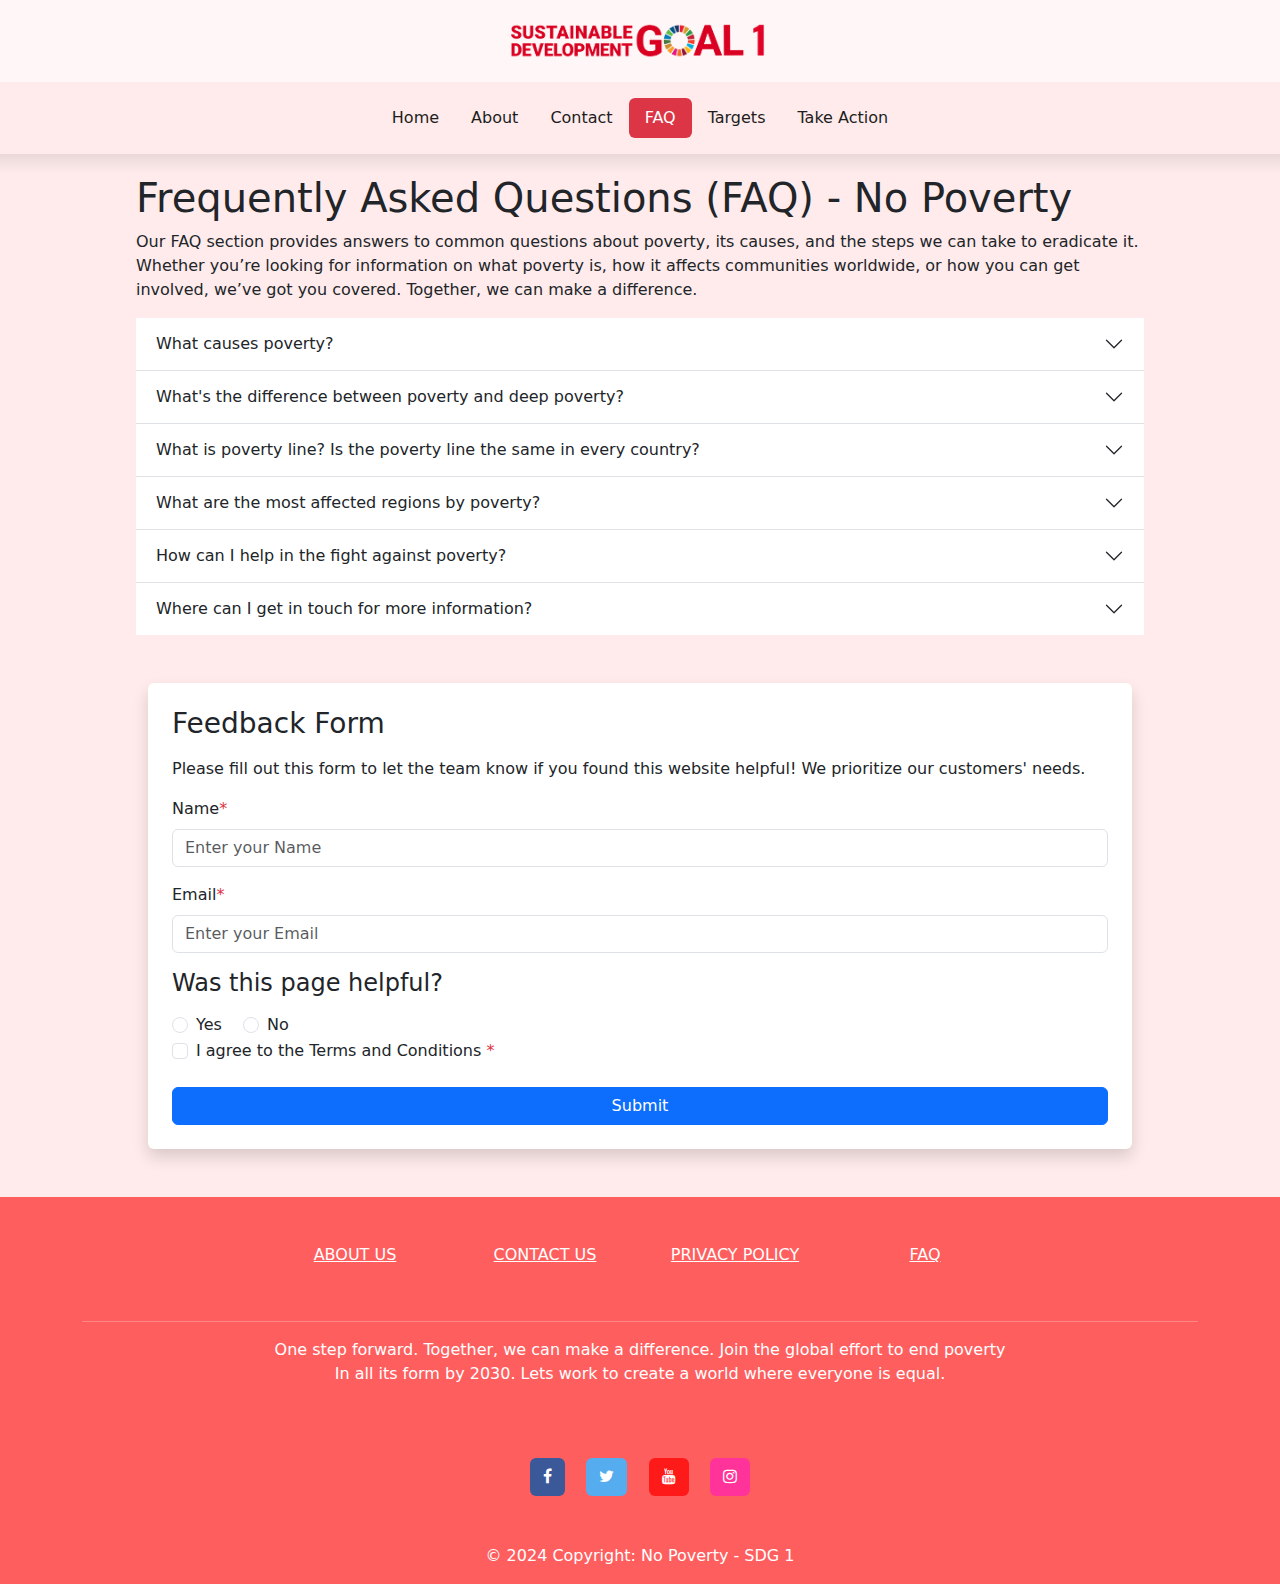
<file: faq.html>
<!DOCTYPE html>

<html lang="en">
	<head>
		<title>Frequently Asked Questions</title>
	
		<!--bootstrap for goals container-->
		<link href="https://cdn.jsdelivr.net/npm/bootstrap@5.3.3/dist/css/bootstrap.min.css" rel="stylesheet" integrity="sha384-QWTKZyjpPEjISv5WaRU9OFeRpok6YctnYmDr5pNlyT2bRjXh0JMhjY6hW+ALEwIH" crossorigin="anonymous">
		<script src="https://cdn.jsdelivr.net/npm/bootstrap@5.3.0-alpha1/dist/js/bootstrap.min.js"></script>
		
		<link href="https://maxcdn.bootstrapcdn.com/font-awesome/4.4.0/css/font-awesome.min.css" rel="stylesheet"/>

		<!--below bootstrap link-->
		<link href="primary.css" rel="stylesheet">
		<script src="script.js"></script>

		<meta name="viewport" content="width=device-width, initial-scale=1.0">
		<meta charset="utf-8">
		
		<!--keywords for search engines-->
		<meta name="keywords" content="description"><!--ADD!!!!!!!!!!-->
		<meta name="author" content="Name"><!--enter name--><!--ADD!!!!!!!!!!-->
		<meta name="description" content = "A simple webpage on ....."><!--ADD!!!!!!!!!!-->
    </head>
    
    <body>
        <nav> <!-- header & navigation bar @Daniel Shlusaver-->
            <div id="nav-logo-container"> <!-- custom div needed for full width bg colour change -->
                <div class="container p-3"> <!-- bootstrap container to limit content width -->
                    <div class="container d-flex align-items-center justify-content-center">
                        <img id="emblem" src="images/emblem.png" alt="Sustainable Development Goal 1 Emblem Logo"> <!-- logo emblem -->
                    </div>
                </div>
            </div>

            <div id="nav-pills-container">
                <div class="container" id="nav-pills">
                    <header class="d-flex justify-content-center py-3">
                        <ul class="nav nav-pills">
                            <li class="nav-item"><a href="index.html" class="nav-link button-text">Home</a></li>
                            <li class="nav-item"><a href="about.html" class="nav-link button-text">About</a></li>
                            <li class="nav-item"><a href="contact.html" class="nav-link button-text">Contact</a></li>
                            <li class="nav-item"><a href="faq.html" class="nav-link  active" aria-current="page">FAQ</a></li>
                            <li class="nav-item"><a href="targets.html" class="nav-link button-text">Targets</a></li>
                            <li class="nav-item"><a href="takeaction.html" class="nav-link button-text">Take Action</a></li>
                        </ul>
                    </header>
                </div>
            </div>
            <div class="divider-bar"></div>
        </nav>
    <main> 

	<div class="container-fluid px-4 px-md-5">
		<div class="faqcontainer px-4 px-md-5">
			<h1>Frequently Asked Questions (FAQ) - No Poverty</h1>
			<p> Our FAQ section provides answers to common questions about poverty, its causes, and the steps we can take to eradicate it. Whether you’re looking for information on what poverty is, how it affects communities worldwide, or how you can get involved, we’ve got you covered. Together, we can make a difference.</p>

			<!--ACCORDION (DROPDOWN WITH QUESTION AND ANSWER)-->
			<!--Accordion box 1-->
			<div class="accordion accordion-flush" id="accordionFlushExample">
				<div class="accordion-item">
					<h2 class="accordion-header" id="flush-headingOne">
						<button class="accordion-button collapsed" type="button" data-bs-toggle="collapse" data-bs-target="#flush-collapseOne" aria-expanded="false" aria-controls="flush-collapseOne">What causes poverty?</button>
					</h2>
						<div id="flush-collapseOne" class="accordion-collapse collapse" aria-labelledby="flush-headingOne" data-bs-parent="#accordionFlushExample">
							<div class="accordion-body">
								<p>Poverty is caused by a combination of economic, social and political factors. Some main causes include: lack of education, unemployment, environmental factors, conflicts and political instability and so on.</p>
							</div>
						</div>
				</div>
				
				<!--Accordion box 2-->
				<div class="accordion-item">
					<h2 class="accordion-header" id="flush-headingTwo">
						<button class="accordion-button collapsed" type="button" data-bs-toggle="collapse" data-bs-target="#flush-collapseTwo" aria-expanded="false" aria-controls="flush-collapseTwo">What's the difference between poverty and deep poverty?</button>
					</h2>
						<div id="flush-collapseTwo" class="accordion-collapse collapse" aria-labelledby="flush-headingTwo" data-bs-parent="#accordionFlushExample">
							<div class="accordion-body">
								<p>Poverty refers to the condition of lacking resources to meet basics needs like food, shelter and clothing. Those living in poverty may not have enough income and or resources to live comfortably.
								</p>
								<p>Whereas deep poverty, also known as extreme poverty, is much more severe. It refers to those whose income or resources are significantly below poverty line at $1.90 per day (as per the World Bank). People in deep poverty struggle to meet basic needs and often lack access to healthcare and safe living conditions.
								</p>
							</div>
						</div>
				</div>
				
				<!--Accordion box 3 -->
				<div class="accordion-item">
					<h2 class="accordion-header" id="flush-headingThree">
						<button class="accordion-button collapsed" type="button" data-bs-toggle="collapse" data-bs-target="#flush-collapseThree" aria-expanded="false" aria-controls="flush-collapseThree">What is poverty line? Is the poverty line the same in every country?</button>
					</h2>
						<div id="flush-collapseThree" class="accordion-collapse collapse" aria-labelledby="flush-headingThree" data-bs-parent="#accordionFlushExample">
							<div class="accordion-body">
								<p>The poverty line is the minimum income level or set of resources necessary for an person or household to meet their basic needs like food, shelter and clothing. Those living below the poverty line are considered to be living in poverty.</p>
								<p>No, the poverty line is not the same in every country. It is often set according to national standards and adjusted for local economic conditions. For example, The international poverty line is set at $1.90 per day (adjusted for inflation), which is the global threshold used to measure extreme poverty.</p>
								<p>Many countries have their own national poverty lines, which reflect local living costs and social conditions. The poverty line is often adjusted for things like inflation, cost of living, and regional disparities, which is why it can vary greatly from one country to another.</p>
							</div>
						</div>
				</div>
				
				<!--Accordion box 4-->
				<div class="accordion-item">
					<h2 class="accordion-header" id="flush-headingFour">
						<button class="accordion-button collapsed" type="button" data-bs-toggle="collapse" data-bs-target="#flush-collapseFour" aria-expanded="false" aria-controls="flush-collapseFour">What are the most affected regions by poverty?</button>
					</h2>
						<div id="flush-collapseFour" class="accordion-collapse collapse" aria-labelledby="flush-headingFour" data-bs-parent="#accordionFlushExample">
							<div class="accordion-body">
								<p>Poverty is most prevalent in Sub-Saharan Africa, South Asia and parts of Latin America. These regions face higher levels of extreme poverty, hunger and lack of access to essential services due to limited access to education, healthcare, employment opportunities as well as political instability, poor infrastructure and climate change.</p>
							</div>
						</div>
				</div>
						
				<!--Accordion box 5-->
				<div class="accordion-item">
					<h2 class="accordion-header" id="flush-headingFive">
						<button class="accordion-button collapsed" type="button" data-bs-toggle="collapse" data-bs-target="#flush-collapseFive" aria-expanded="false" aria-controls="flush-collapseFive">How can I help in the fight against poverty?</button>
					</h2>
						<div id="flush-collapseFive" class="accordion-collapse collapse" aria-labelledby="flush-headingFive" data-bs-parent="#accordionFlushExample">
							<div class="accordion-body">
							<p>There are many ways to help including donating to organisations that support poverty alleviation, volunteering, raising awareness and advocating for global and local initiatives aimed at ending poverty. Learn more <a href="takeaction.html">here</a></p>
							</div>
						</div>
					</div>
						
				<!--Accordion box 6-->
				<div class="accordion-item">
					<h2 class="accordion-header" id="flush-headingSix">
						<button class="accordion-button collapsed" type="button" data-bs-toggle="collapse" data-bs-target="#flush-collapseSix" aria-expanded="false" aria-controls="flush-collapseSix">Where can I get in touch for more information?</button>
					</h2>
						<div id="flush-collapseSix" class="accordion-collapse collapse" aria-labelledby="flush-headingSix" data-bs-parent="#accordionFlushExample">
							<div class="accordion-body">
							<p>Our team would be happy to help with any queries on poverty and how to get involved. Please feel free to reach out <a href="contact.html">here.</a></p>
							</div>
						</div>
				</div>
						
			</div><!--END OF ACCORDION CONTAINER-->

			<div class="container mt-5">
				<form class="feedbackForm p-4 shadow rounded" id="feedbackForm">
					<h3 class="mb-3">Feedback Form</h3>
					<p>Please fill out this form to let the team know if you found this website helpful! We prioritize our customers' needs.</p>
					
					<!-- Name Section -->
					<div class="mb-3">
						<label for="username" class="form-label">Name<span class="required text-danger">*</span></label>
						<input name="username" type="text" class="form-control" required id="username" placeholder="Enter your Name">
					</div>
			
					<!-- Email Section -->
					<div class="mb-3">
						<label for="email" class="form-label">Email<span class="required text-danger">*</span></label>
						<input name="email" type="email" class="form-control" required id="email" placeholder="Enter your Email">
					</div>
			
					<!-- Radio Buttons for Response -->
					<h4 class="mb-3">Was this page helpful?</h4>
					<div class="form-check form-check-inline">
						<input class="form-check-input" type="radio" name="response" id="yesresponse" required>
						<label class="form-check-label" for="yesresponse">Yes</label>
					</div>
					<div class="form-check form-check-inline">
						<input class="form-check-input" type="radio" name="response" id="noresponse" required>
						<label class="form-check-label" for="noresponse">No</label>
					</div>
			
					<!-- Dropdown and Textbox -->
					<div class="mt-4" id="textField" style="display: none;">
						<label for="feedbackDropdown" class="form-label">Why?</label>
						<select id="feedbackDropdown" class="form-select" onchange="randomiseOptions()">
							<option>The website was difficult to navigate.</option>
							<option>I couldn't find what I was looking for.</option>
							<option>The website is not engaging or relevant.</option>
							<option>There were technical issues.</option>
							<option value="misc">Other</option>
						</select>
						<input name="textbox" type="text" class="form-control mt-2" placeholder="Please Specify">
					</div>
			
					<!-- Terms and Conditions -->
					<div class="form-check mb-4">
						<input class="form-check-input" type="checkbox" name="tandc" id="tandc" required>
						<label class="form-check-label" for="tandc">I agree to the Terms and Conditions <span class="required text-danger">*</span></label>
					</div>
			
					<!-- Submit Button -->
					<button type="submit" class="btn btn-primary w-100" onclick="validateFeedback()">Submit</button>
				</form>
			</div>
		</div>	
	</div>	
     </main>
        <footer class="text-center text-white"> <!-- DENISE (FOOTER) -->
			<div class="container"> <!-- Grid container -->
				<section class="mt-5"> <!-- Section for links -->
					<div class="row text-center d-flex justify-content-center pt-5"> <!-- Grid row-->
						<div class="col-md-2"> <!-- Grid column -->
							<h6 class="text-uppercase font-weight-bold">
								<a href="about.html" class="text-white">About Us</a>
							</h6>
						</div>

						<div class="col-md-2"> <!-- Grid column -->
							<h6 class="text-uppercase font-weight-bold">
								<a href="contact.html" class="text-white">Contact Us</a>
							</h6>
						</div> <!-- END OF Grid column -->

						<div class="col-md-2"> <!-- Grid column -->
							<h6 class="text-uppercase font-weight-bold">
								<a href="#!" class="text-white">Privacy Policy</a>
							</h6>
						</div> <!-- END OF Grid column -->
			
						<div class="col-md-2"> <!-- Grid column -->
							<h6 class="text-uppercase font-weight-bold">
								<a href="faq.html" class="text-white">FAQ</a>
							</h6>
						</div> <!-- END OF Grid column -->
					</div> <!-- END OF Grid row-->
				</section> <!-- END OF Section: Links -->

				<hr class="mt-5"> <!--horizontal line-->

				<section class="mb-5"> <!-- Section: Text OPTIONAL!!!! -->
					<div class="row d-flex justify-content-center">
						<div class="col-lg-8">
							<p>One step forward. Together, we can make a difference. Join the global effort to end poverty In all its form by 2030. Lets work to create a world where everyone is equal.
							</p>
						</div>
					</div>
				</section>

				<section class="mb-4"> <!-- Section: Social -->
					<!-- Facebook -->
					<a data-mdb-ripple-init class="btn text-white btn-floating m-2 btn-facebook" href="#!" role="button">
						<i class="fa fa-facebook-f"></i>
					</a>
					
					<!-- Twitter -->
					<a data-mdb-ripple-init class="btn text-white btn-floating m-2 btn-twitter" href="#!" role="button">
						<i class="fa fa-twitter"></i>
					</a>

					<!-- Youtube -->
					<a data-mdb-ripple-init class="btn text-white btn-floating m-2 btn-youtube" href="#!" role="button">
						<i class="fa fa-youtube"></i>
					</a>

					<!-- Instagram -->
					<a data-mdb-ripple-init class="btn text-white btn-floating m-2 btn-instagram" href="#!" role="button">
						<i class="fa fa-instagram"></i>
					</a>
				</section>
			</div> <!-- Grid container -->
			
			<!-- Copyright -->
			<div class="text-center p-3">© 2024 Copyright: No Poverty - SDG 1</div>
		</footer> <!-- DENISE (END OF FOOTER) --> 
    </body>
</html>
</file>
<file: primary.css>
/* Nav/Header CSS @Daniel Shlusaver */

.divider-bar {
    width: 100%; /* take up full width of viewport */
    height: 20px; /* influences gradient height */

    /* sets a linear gradient which flows downwards (to bottom) and applies colour and transparency */
    background: linear-gradient(to bottom, rgba(0, 0, 0, 0.082), rgba(0, 0, 0, 0));
}

.nav-pills .nav-item .active:hover,
.nav-pills .nav-item .active:active,
.nav-pills .nav-item .active:focus {
    background-color: rgb(173, 40, 54); /* turns button to darker shade of red when holding down left click */
    color: rgb(255, 255, 255); /* text colour */
}

.nav-pills .nav-item .active {
    background-color: rgb(220, 53, 69); /* default shade of red for active button */
}

.button-text:hover,.button-text:active, .button-text:focus {
    color: rgb(160, 125, 125); /* changes text colour */
}

.button-text {
    color: rgb(29, 29, 29); /* default text colour */
}

#nav-logo-container {
    background-color: rgba(255, 255, 255, 0.6); /* change background colour of container to lightish grey */
}

.white-bg {
    background-color: rgb(255, 255, 255); /* just a white background */
}

#emblem {
    height: 50px; /* changes height of the emblem logo */
}

/* Index Page CSS @Denise Balasmeh */

.overviewBanner {
    margin-top: 10px; /*spacing at the top*/
    margin-bottom: 20px; /*spacing at the bottom*/
}

#indexcontainers img {
    padding: 10px;
}

.goalscontainer {
    padding: 30px;
}

.goals_list {
    padding: 10px;
    border-radius: 5px;
}
  
.goals_list a { 
    display: block; /*makes entire block area clickable*/
    position: relative; /*moves textbox slightly*/
}

.goals_list:hover { 
    animation: outlineCircle 0.4s ease-in-out forwards; /* Animation applied on hover */
}

/* The text that will appear inside the image */
.highlight-text {
    position: absolute; /*able to move textbox anywhere*/
    top: 50%; /* Center the textbox vertically */
    left: 50%; /* Center the textbox horizontally */
    transform: translate(-50%, -50%); /* Perfect centering */
    color: white;
    font-size: 20px;
    font-weight: bold;
    padding: 10px 20px;
    background-color: rgba(0, 0, 0, 0.4); /* Semi-transparent background for contrast */
    border-radius: 5px;
    opacity: 0; /* Initially hidden, set to false */
    transition: opacity 0.3s ease, background-color 0.3s ease; /* Smooth transition */
}

/* Hover effect to make text visible */
.goals_list:hover .highlight-text {
    opacity: 1; /* Show the text on hover, set to true */
    background-color: rgba(0, 0, 0, 0.7); /* Darker background when highlighted */
    animation: slideUp 0.5s ease-out forwards; /* Trigger slide-up animation */
}

/* Slide-up animation keyframes */
@keyframes slideUp {
    0% {
    transform: translateX(-50%) translateY(50px); /* Start below the image */
    opacity: 0; /* Start invisible */
    } 
    100% {
        transform: translateX(-50%) translateY(500); /* Slide into place */
        opacity: 3; /* Fade in */
    }
}

/*FAQ PAGE CSS @Denise Balasmeh*/
            
.feedbackForm{
    background-color: white;
}

/* Footer CSS @Denise Balasmeh */

footer {
    background-color: #ff5e5e; /* CHANGE COLOUR LATER */
}

.btn-facebook {
  background-color: #3b5998;
}

.btn-twitter{
    background-color:#55acee;
}

.btn-youtube{
    background-color:#ff1a1a;
}

.btn-instagram{
    background-color: #ff3399;
}

.btn-facebook:hover, 
.btn-twitter:hover, 
.btn-youtube:hover, 
.btn-instagram:hover {
    background-color: #000000;
}

/* Main & Body tag CSS @Daniel Shlusaver */

main {
    margin-right: auto; /* create equal spacing on left */
    margin-left: auto; /* create equal spacing on right */
    max-width: 1200px; /* limit the width to 1200 pixels max */
}

body {
    background-color: rgb(255, 235, 235) /* changes overall website background colour */;
}
</file>
